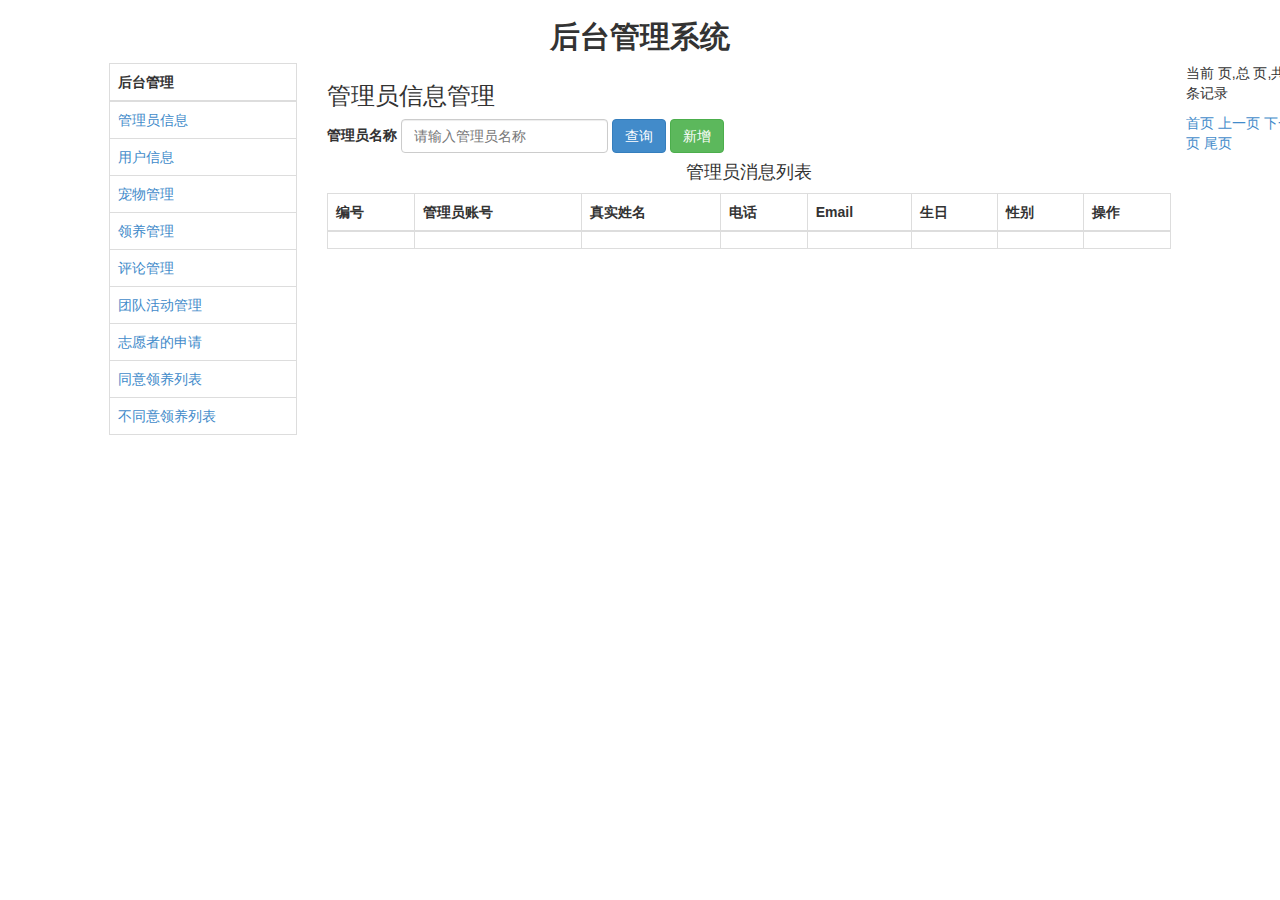
<file: target/classes/templates/a1.html>
<!DOCTYPE html>
<html lang="en" xmlns:th="http://www.w3.org/1999/xhtml" xmlns:method="http://www.w3.org/1999/xhtml">
<head>
    <meta charset="UTF-8">
    <meta http-equiv="X-UA-Compatible" content="IE=edge">
    <meta name="viewport" content="width=device-width, initial-scale=1.0">
    <title>宠物管理系统</title>
    <!--导入核心文件-->
    <script src="../static/bootstrap3/js/holder.js"></script>
    <link href="../static/bootstrap3/css/bootstrap.css" rel="stylesheet" type="text/css">
    <script src="../static/bootstrap3/jquery-1.9.1.min.js"></script>
    <script src="../static/bootstrap3/js/bootstrap.js"></script>
</head>
<body>
    <div class="row">
        <h2><p style="text-align: center;"><b>后台管理系统</b></p></h2>
    </div>

    <div class="row">
        <div class="col-sm-2 col-sm-offset-1">
            <table class="table table-bordered">
                <thead>
                  <tr>
                    <th>后台管理</th>
                  </tr>
                </thead>
                <tbody>
                  <tr>
                    <td><a href="#用户信息">管理员信息</a></td>
                  </tr>
                  <tr>
                    <td><a href="#用户信息">用户信息</a></td>
                  </tr>
                  <tr>
                    <td><a href="#用户信息">宠物管理</a></td>
                  </tr>
                  <tr>
                    <td><a href="#用户信息">领养管理</a></td>
                  </tr>
                  <tr>
                    <td><a href="#用户信息">评论管理</a></td>
                  </tr>
                  <tr>
                    <td><a href="#用户信息">团队活动管理</a></td>
                  </tr>
                  <tr>
                    <td><a href="#用户信息">志愿者的申请</a></td>
                  </tr>
                  <tr>
                    <td><a href="#用户信息">同意领养列表</a></td>
                  </tr>
                  <tr>
                    <td><a href="#用户信息">不同意领养列表</a></td>
                  </tr>
                </tbody>
              </table>
        </div>

        <div class="col-sm-8">

            <div><h3>管理员信息管理</h3></div>
            <div class="r1">
                <form class="form-inline">
                    <div class="form-group">
                      <label for="exampleInputName2">管理员名称</label>
                      <input type="text" class="form-control" id="exampleInputName2" placeholder="请输入管理员名称">
                    </div>
                    <button type="submit" class="btn btn-primary">查询</button>
                    <!-- Button trigger modal -->
                    <button type="button" class="btn btn-success" data-toggle="modal" data-target="#myModal">新增</button>
                    <!-- 模态框 -->
                    <div class="modal fade" id="myModal" tabindex="-1" role="dialog" aria-labelledby="myModalLabel">
                      <div class="modal-dialog" role="document">
                        <div class="modal-content">
                          <div class="modal-header">
                            <button type="button" class="close" data-dismiss="modal" aria-label="Close"><span aria-hidden="true">&times;</span></button>
                            <h4 class="modal-title" id="myModalLabel">新增管理员信息</h4>
                          </div>
                          <div class="modal-body">
                            <!-- 模态框里的内容 -->

                            <form class="form-horizontal">
                              <div class="row">
                                <div class="col-sm-6">
                                  <label>账号</label>
                                  <input type="text" name="empName" class="form-control" id="empName_add_input" placeholder="账号">
                                </div>
                                <div class="col-sm-6">
                                  <label>密码</label>
                                  <input type="text" name="empName" class="form-control" id="empName_add_input" placeholder="密码">
                                </div>
                              </div>
                              <div class="row r2">
                                <div class="col-sm-6">
                                  <label>真实姓名</label>
                                  <input type="text" name="empName" class="form-control" id="empName_add_input" placeholder="真实姓名">
                                </div>
                                <div class="col-sm-6">
                                  <div>
                                    <label class="col-md-4">性别：</label>
                                    <label class="radio-inline">
                                      <input id="gender-male" type="radio" name="gender" value="1">男
                                    </label>
                                    <label class="radio-inline">
                                      <input id="gender-female" type="radio" name="gender" value="0">女
                                    </label>
                                  </div>
                                
                                </div>
                              </div>
                              <div class="row r2">
                                <div class="col-sm-6">
                                  <label>电话号码</label>
                                  <input type="text" name="empName" class="form-control" id="empName_add_input" placeholder="电话号码">
                                </div>
                                <div class="col-sm-6">
                                  <label>Email</label>
                                  <input type="text" name="empName" class="form-control" id="empName_add_input" placeholder="Email">
                                </div>
                              </div>
                              <div class="row r2">
                                <div class="col-sm-6">
                                  <label>出生年月</label>
                                  <input type="text" name="empName" class="form-control" id="empName_add_input" placeholder="2000-10-1">
                                </div>
                              </div>
                              <div class="row r2">
                                <div class="col-sm-6">
                                  <label>个人介绍</label>
                                  <textarea style="height: 100px;"></textarea>
                                </div>
                              </div>
                              <div class="row r2">
                                <div class="col-sm-6">
                                  <label for="exampleInputFile">头像</label>
                                  <input type="file" id="exampleInputFile">
                                </div>
                              </div>
                            </form>
                          </div>

                          <div class="modal-footer">
                            <button type="button" class="btn btn-default" data-dismiss="modal">关闭</button>
                            <button type="button" class="btn btn-primary">保存</button>
                          </div>
                        </div>
                      </div>
                    </div>
                  </form>
            </div>

            <table class="table table-bordered t1">
                <caption class="c1"><h4>管理员消息列表</h4></caption>
                <thead>
                  <tr>
                    <th>编号</th>
                    <th>管理员账号</th>
                    <th>真实姓名</th>
                    <th>电话</th>
                    <th>Email</th>
                    <th>生日</th>
                    <th>性别</th>
                    <th>操作</th>
                  </tr>
                </thead>
                <tbody class="tbody">
                <tr th:each="person:${pageInfo.list}"><!--这里的list是哪来的？？？-->
                    <td th:text="${person.id}"></td>
                    <td th:text="${person.adminname}"></td>
                    <td th:text="${person.adminpwd}"></td>
                    <td th:text="${person.realname}"></td>
                    <td th:text="${person.telephone}"></td>
                    <td th:text="${person.email}"></td>
                    <td th:text="${person.birthday}"></td>
                    <td th:text="${person.sex}"></td>
                </tr>
                </tbody>
              </table>
        </div>
        <!--分页插件-->
        <p>当前 <span th:text="${pageInfo.pageNum}"></span> 页,总 <span th:text="${pageInfo.pages}"></span> 页,共 <span th:text="${pageInfo.total}"></span> 条记录</p>
        <a th:href="@{/qq}">首页</a>
        <a th:href="@{/qq(pageNum=${pageInfo.hasPreviousPage}?${pageInfo.prePage}:1)}">上一页</a>
        <a th:href="@{/qq(pageNum=${pageInfo.hasNextPage}?${pageInfo.nextPage}:${pageInfo.pages})}">下一页</a>
        <a th:href="@{/qq(pageNum=${pageInfo.pages})}">尾页</a>
    </div>

    
</body>

<script>

</script>

  
</html>
</file>
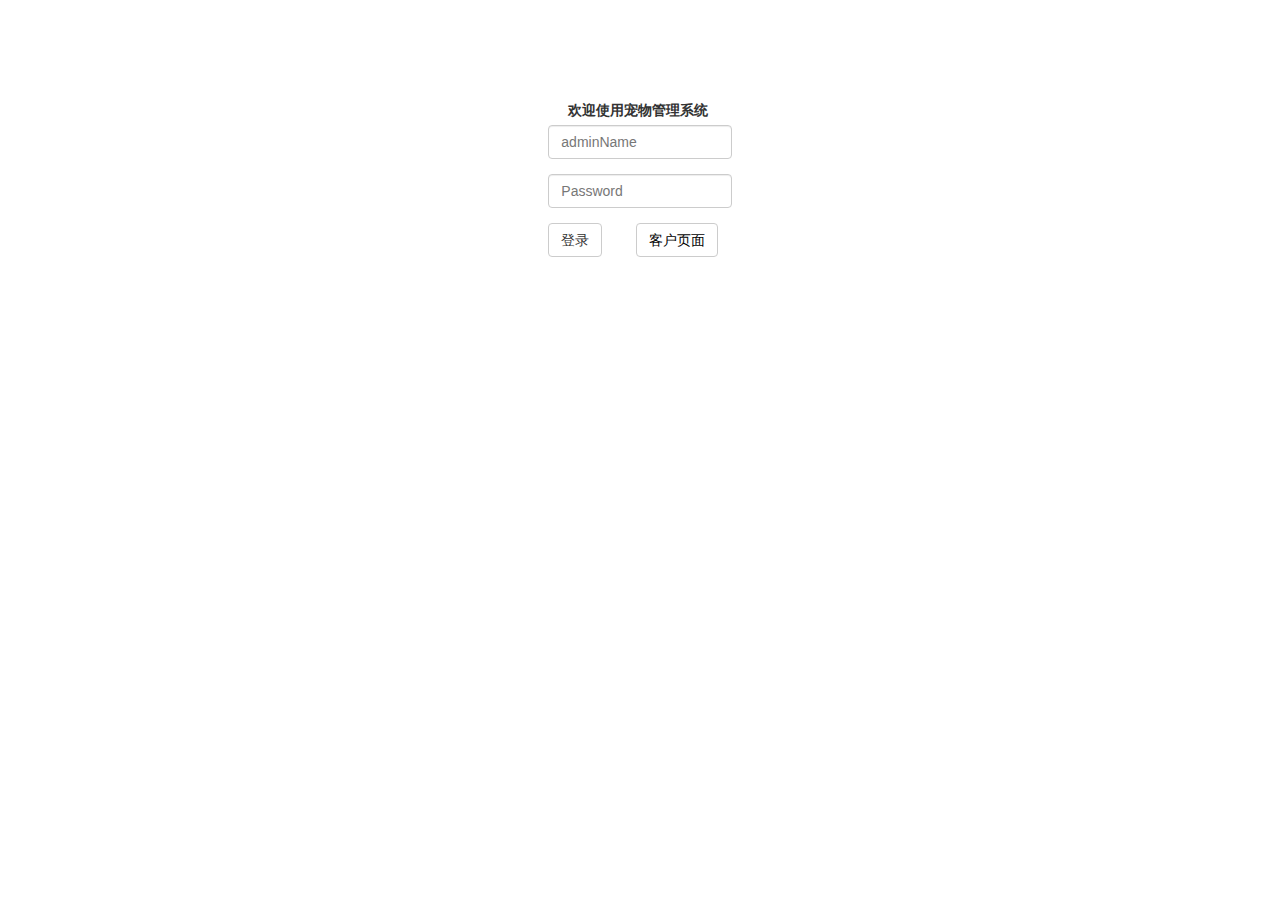
<file: target/classes/static/web/admin/adminLogin.html>
<!DOCTYPE html>
<html lang="en">
<head>
    <meta charset="UTF-8">
    <meta http-equiv="X-UA-Compatible" content="IE=edge">
    <meta name="viewport" content="width=device-width, initial-scale=1.0">
    <title>宠物管理系统</title>
		<!--导入核心文件-->
		<script src="../../bootstrap3/js/holder.js"></script>
		<link href="../../bootstrap3/css/bootstrap.css" rel="stylesheet" type="text/css">
		<script src="../../bootstrap3/jquery-1.8.3.min.js"></script>
		<script src="../../bootstrap3/js/bootstrap.js"></script>
		<!-- 样式 -->
		<link rel="stylesheet" type="text/css" href="../../css/admin/adminLogin.css" />
</head>
<body>
    <div class=".container r1">
        <div class="col-sm-2 col-sm-offset-5 c1">
            <form>
                <div class="form-group">
                   <label for="exampleInputEmail1" class="l1">欢迎使用宠物管理系统</label>
                   <input type="text" class="form-control" id="exampleInputEmail1" placeholder="adminName">
                </div>
                <div class="form-group">
                  <input type="password" class="form-control" id="exampleInputPassword1" placeholder="Password">
                </div>
                <button type="submit" class="btn btn-default">登录</button>
                <button type="submit" class="btn btn-default button2"><a href="../user/index.html" style="color: black; text-decoration: none;">客户页面</a></button>
              </form>
        </div>
    </div>
</body>
</html>
</file>
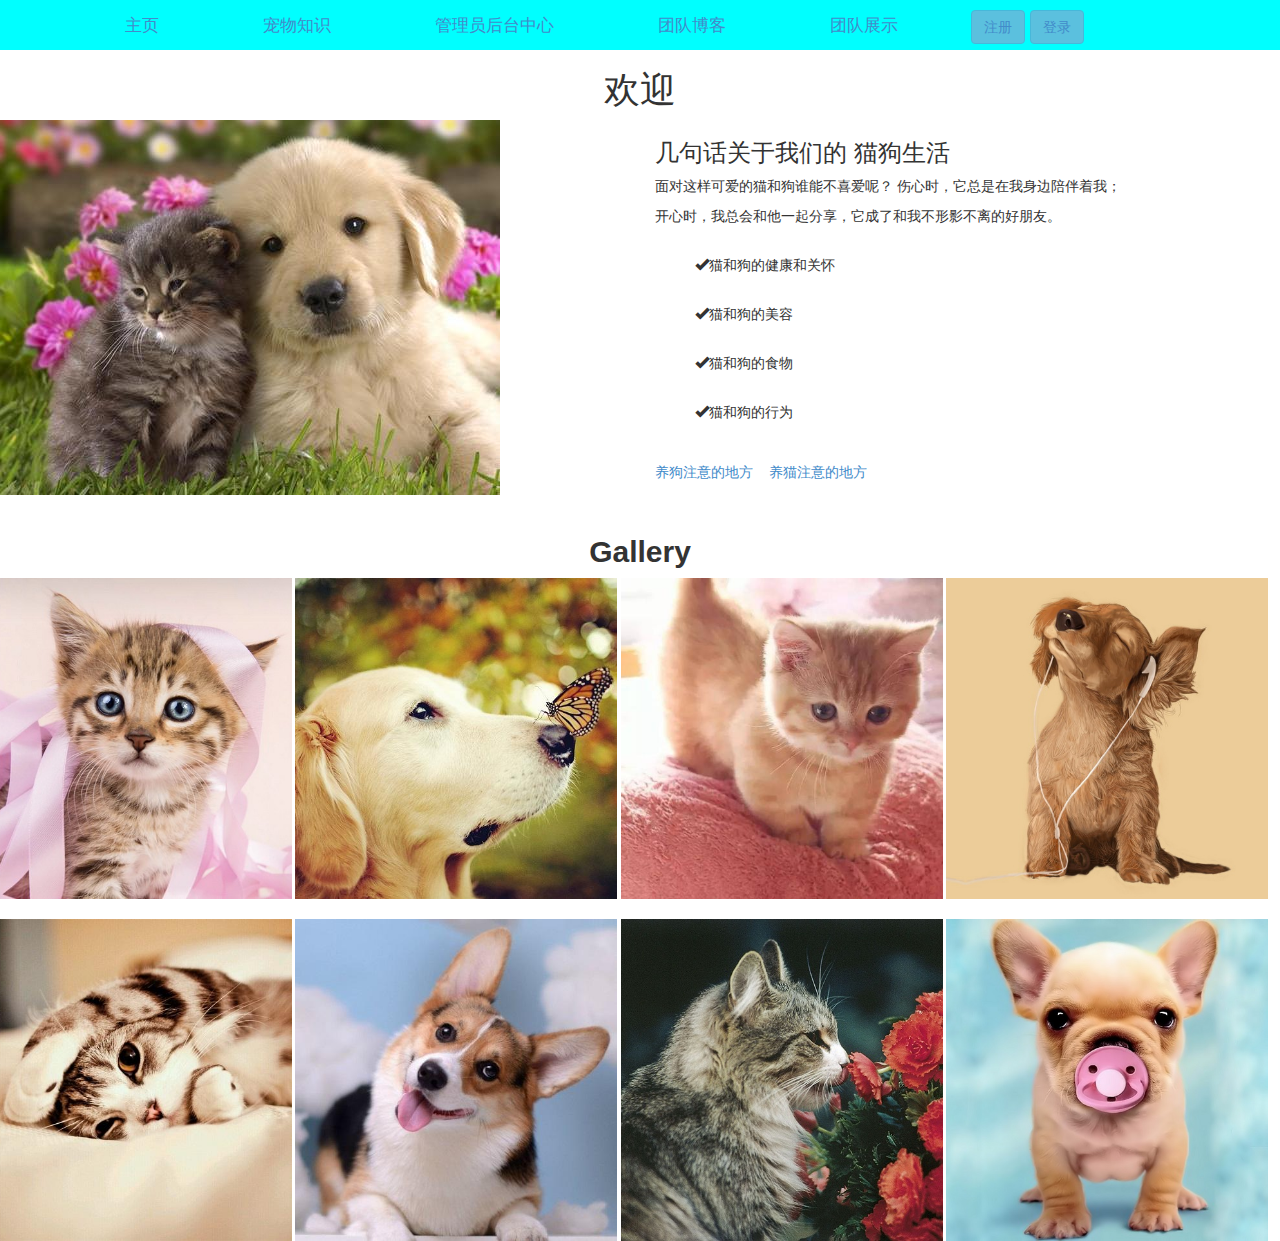
<file: target/classes/static/web/user/about.html>
<!DOCTYPE html>
<html lang="en">
<head>
    <meta charset="UTF-8">
    <meta http-equiv="X-UA-Compatible" content="IE=edge">
    <meta name="viewport" content="width=device-width, initial-scale=1.0">
    <title>宠物管理系统</title>
		<!--导入核心文件-->
		<script src="../../bootstrap3/js/holder.js"></script>
		<link href="../../bootstrap3/css/bootstrap.css" rel="stylesheet" type="text/css">
		<script src="../../bootstrap3/jquery-1.8.3.min.js"></script>
		<script src="../../bootstrap3/js/bootstrap.js"></script>
		<!-- 样式 -->
		<link rel="stylesheet" type="text/css" href="../../css/user/about.css" />
</head>
<body>

    <div class=".container header1">
        <div class="row">
            <ul class="ul1">
                <li><a href="index.html" style="text-decoration: none;">主页</a></li>
					<li><a href="about.html" style="text-decoration: none;">宠物知识</a></li>
                <li><a href="../admin/admininfo.html" style="text-decoration: none;">管理员后台中心</a></li>
					<li><a href="blog.html" style="text-decoration: none;">团队博客</a></li>
					<li><a href="team.html" style="text-decoration: none;">团队展示</a></li>
                <li class="li-btn">
                    <button class="btn btn-info"><a href="../admin/registry.html">注册</a></button>
                    <button class="btn btn-info"><a href="../admin/login.html">登录</a></button>
                </li>

            </ul>
        </div>
    </div>

    <div class="row">
        <h1>欢迎</h1>
        <div class="col-md-6">
            <img class="img-responsive" src="../../images/about/ab.jpg" alt="">
        </div>
        <div class="col-md-6 come">
            <div class="about-wel">
                <h3>几句话关于我们的
                    <span>猫狗生活</span>
                </h3>
                <p>面对这样可爱的猫和狗谁能不喜爱呢？
                    伤心时，它总是在我身边陪伴着我；
                </p>
                <p>
                    开心时，我总会和他一起分享，它成了和我不形影不离的好朋友。
                </p>
                <ul>
                    <p>
                        <i class="glyphicon glyphicon-ok i1"></i>猫和狗的健康和关怀
                    </p>
                    <p>
                        <i class="glyphicon glyphicon-ok i1"></i>猫和狗的美容
                    </p>
                    <p>
                        <i class="glyphicon glyphicon-ok i1"></i>猫和狗的食物
                    </p>
                    <p>
                        <i class="glyphicon glyphicon-ok i1"></i>猫和狗的行为
                    </p>
                </ul>
            </div>
            <div class="button-styles div2">
                <a href="#cat" data-toggle="modal" data-target="#Catbtn" style="text-decoration: none;">养狗注意的地方</a>&nbsp;&nbsp;&nbsp;
                <a href="#dog" data-toggle="modal" data-target="#Dogbtn" style="text-decoration: none;">养猫注意的地方</a>
            </div>
        </div>
    </div>    

    <div class="row">
        <div style="text-align: center; margin-top:40px"><h2><b>Gallery</b></h2></div>
        <div class="row">
            <img src="../../images/about/c1.jpg" class="img1">
            <img src="../../images/about/d1.jpg" class="img1">
            <img src="../../images/about/c2.jpg" class="img1">
            <img src="../../images/about/d2.jpg" class="img1">
        </div>
        <div class="row i1">
            <img src="../../images/about/c3.jpg" class="img1">
            <img src="../../images/about/d3.jpg" class="img1">
            <img src="../../images/about/c4.jpg" class="img1">
            <img src="../../images/about/d4.jpg" class="img1">
        </div>
    </div>

</body>
</html>
</file>
<file: target/classes/static/css/admin/adminLogin.css>
.c1{
    margin-top: 100px;
}
.button2{
    margin-left: 30px;
}
.r1{
    height: 100%;
    background-image: url(../../images/login/bg.jpg);
}
.l1{
    margin-left: 20px;
}
</file>
<file: target/classes/static/css/user/about.css>
.header1{
    height: 50px;
    background-color: aqua;
}
.ul1{
    margin-top: 10px;
}
.li-btn{
    margin-left: 70px;
    margin-top: 10px;
}
.li1{
    display: inline;
    list-style: none;
    margin-left: 100px;
    font-size: larger;
}
a{
    text-decoration: none;
}
li{
    display: inline;
    list-style: none;
    margin-left: 100px;
    font-size: larger;
}
h1{
    text-align: center;
}
.i1{
    margin-top: 20px;
}
.div2{
    margin-top: 40px;
}
.img1{
    width: 24%;
}
</file>
